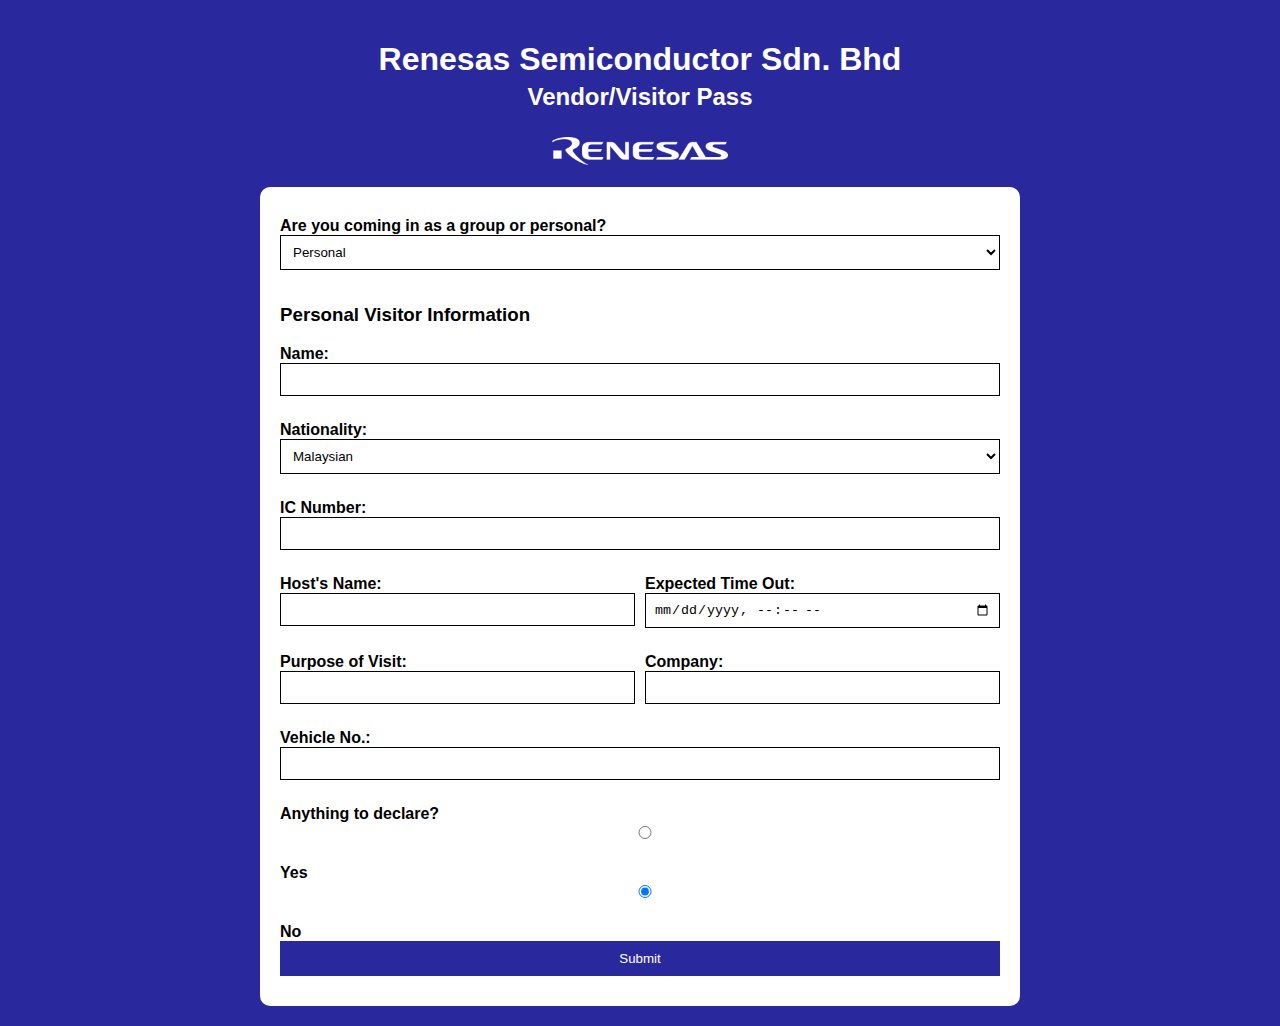
<file: index.html>
<!DOCTYPE html>
<html lang="en">

<head>
    <meta charset="UTF-8">
    <meta name="viewport" content="width=device-width, initial-scale=1.0">
    <title>Renesas Semiconductor Sdn. Bhd Vendor/Visitor Pass</title>
    <link rel="stylesheet" href="style.css">
</head>

<body>
    <div style="text-align: center;">
        <h1 style="font-size: 2em; margin-bottom: 5px;">Renesas Semiconductor Sdn. Bhd</h1>
        <h2 style="font-size: 1.5em; margin-top: 0;">Vendor/Visitor Pass</h2>
        <img src="renesas-logo.png" alt="Renesas Logo"
            style="max-width: 200px; margin: 0 auto 20px; display: block;">
    </div>
    <form id="visitorForm">
        <!-- Group or Personal -->
        <label for="groupType">Are you coming in as a group or personal?</label>
        <select id="groupType" onchange="toggleGroup()">
            <option value="personal">Personal</option>
            <option value="group">Group</option>
        </select>

        <!-- Personal Visitor Info -->
        <div id="personalInfo">
            <h3>Personal Visitor Information</h3>
            <label for="personalName">Name:</label>
            <input type="text" id="personalName" name="personalName" required>

            <label for="personalNationality">Nationality:</label>
            <select id="personalNationality" name="personalNationality" required></select>

            <label for="personalIC">IC Number:</label>
            <input type="text" id="personalIC" name="personalIC" required>
        </div>

        <!-- Group Visitor Info -->
        <div id="groupSize" class="hidden">
            <label for="numPeople">How many people in the group?</label>
            <input type="number" id="numPeople" min="1" onchange="enableGenerateButton()">
        </div>
        <button type="button" id="generateFields" class="hidden" onclick="generateIndividualFields()">Generate
            Individual Fields</button>
        <div id="individualFields"></div>

        <!-- Shared Fields -->
        <div id="sharedFields">
            <div class="field-row">
                <div>
                    <label for="hostName">Host's Name:</label>
                    <input type="text" id="hostName" >
                </div>
                <div>
                    <label for="timeOutExpected">Expected Time Out:</label>
                    <input type="datetime-local" id="timeOutExpected" required>
                </div>
            </div>

            <div class="field-row">
                <div>
                    <label for="sharedPurpose">Purpose of Visit:</label>
                    <input type="text" id="sharedPurpose" required>
                </div>
                <div>
                    <label for="sharedCompany">Company:</label>
                    <input type="text" id="sharedCompany">
                </div>
            </div>

            <div class="field-row">
                <div>
                    <label for="sharedVehicleNo">Vehicle No.:</label>
                    <input type="text" id="sharedVehicleNo">
                </div>
            </div>

            <label>Anything to declare?</label>
            <div>
                <input type="radio" id="declareYes" name="declare" value="yes" onchange="toggleDeclaration()">
                <label for="declareYes">Yes</label>
                <input type="radio" id="declareNo" name="declare" value="no" onchange="toggleDeclaration()" checked>
                <label for="declareNo">No</label>
            </div>

            <div id="declarationSection" class="hidden">
                <h2>Declaration Form</h2>
                <div id="declarations">
                    <div class="declaration">
                        <div class="field-row">
                            <div>
                                <label>Description:</label>
                                <input type="text" class="desc">
                            </div>
                            <div>
                                <label>Type:</label>
                                <select class="type" onchange="toggleOthers(this)">
                                    <option value="USB">USB</option>
                                    <option value="laptop">Laptop</option>
                                    <option value="others">Others</option>
                                </select>
                                <input type="text" class="others-type hidden" placeholder="Specify others">
                            </div>
                            <div>
                                <label>Quantity:</label>
                                <input type="number" class="quantity" min="1" value="1">
                            </div>
                            <div style="flex-basis:100%; width:100%;">
                                <button type="button" onclick="removeDeclaration(this)">Remove</button>
                            </div>
                        </div>
                    </div>
                </div>
                <button type="button" onclick="addDeclaration()">Add Another Item</button>
            </div>
        </div>

        <button type="submit">Submit</button>
    </form>

    <script src="vendor_pass.js"></script>
</body>

</html>
</file>
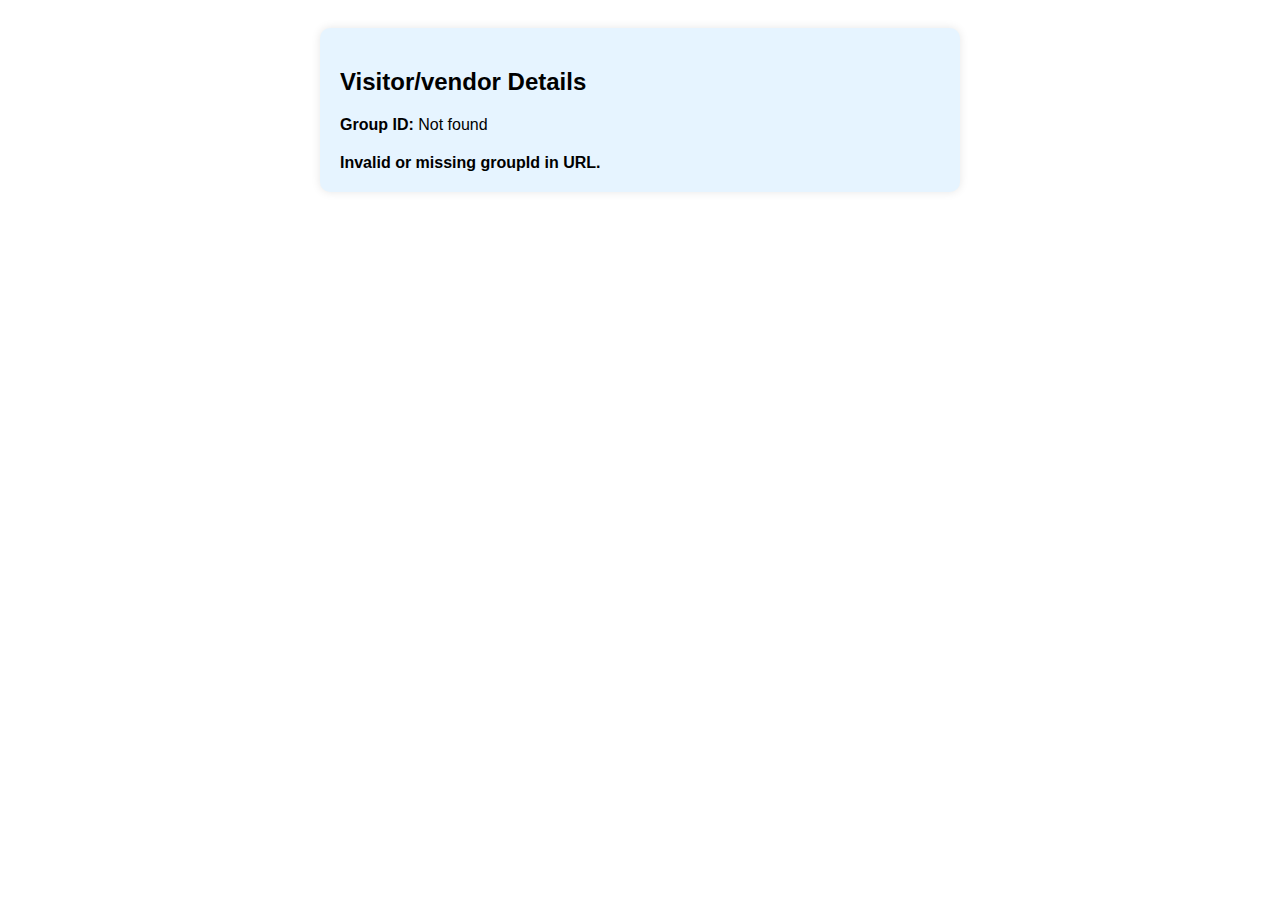
<file: details.html>
<!DOCTYPE html>
<html>
<head>
  <meta charset="UTF-8">
  <title>Group Details</title>
  <meta name="viewport" content="width=device-width, initial-scale=1.0">
  <style>
    body {
      font-family: Arial, sans-serif;
      padding: 20px;
    }
    .details-box {
      padding: 20px;
      border-radius: 10px;
      background: #e6f4ff;
      max-width: 600px;
      margin: auto;
      box-shadow: 0 0 10px rgba(0,0,0,0.1);
    }
    #result {
      margin-top: 20px;
    }
  </style>
</head>
<body>

<div class="details-box">
  <h2>Visitor/vendor Details</h2>
  <p><strong>Group ID:</strong> <span id="groupId"></span></p>
  <div id="result">Loading...</div>
</div>

<script>
  // Get groupId from URL
  const params = new URLSearchParams(window.location.search);
  const groupId = params.get("groupId");
  document.getElementById("groupId").textContent = groupId || "Not found";

  // Fetch data from Power Automate flow
  async function fetchGroupData(groupId) {
    const url = "https://prod-40.japaneast.logic.azure.com:443/workflows/6e348cdb26c0415599d082846fb25c4f/triggers/manual/paths/invoke?api-version=2016-06-01&sp=%2Ftriggers%2Fmanual%2Frun&sv=1.0&sig=_G9XKnmwgwQlQMvrd29KkAjANMIwmipspY7vAya3BhY";

    try {
      const res = await fetch(url, {
        method: "POST",
        headers: {
          "Content-Type": "application/json"
        },
        body: JSON.stringify({ groupId })
      });

      const data = await res.json();
      // ✅ Debugging: Show the raw response for testing
    console.log("Raw Response:", data);

      if (data.status === "success" && data.data) {
           const peopleHtml = data.data.map((info, i) => `
          <div class="user-entry"  style="line-height: 2;">
            <strong>Name:</strong> ${info.name || "N/A"}<br>
            <strong>Nationality:</strong> ${info.nationality || "N/A"}<br>
            <strong>IC Number:</strong> ${info.icNumber || "N/A"}<br>
            <strong>Vehicle No:</strong> ${info.vehicleNo || "N/A"}<br>
            <strong>Purpose:</strong> ${info.purpose || "N/A"}<br>
            <strong>Company:</strong> ${info.company || "N/A"}<br>
            <strong>Host Name:</strong> ${info.hostName || "N/A"}<br>
            <strong>Expected Timeout:</strong> ${info.TimeOutExpected || "N/A"}<br>
            <strong>Declarations:</strong> ${info.declaration || "N/A"}<br>
            <strong>Description:</strong> ${info.declarationDescriptions || "N/A"}<br>
            <strong>Type:</strong> ${info.declarationTypes || "N/A"}<br>
            <strong>Specify Others:</strong> ${info.specifyOthers || "N/A"}<br>
            <strong>Declaration Quantity:</strong> ${info.declarationQuantity || "N/A"}<br>
          </div>
        `).join("");

        document.getElementById("result").innerHTML = peopleHtml;

      } else {
        document.getElementById("result").innerHTML = `<strong>No data found for Group ID: ${groupId}</strong>`;
      }
    } catch (error) {
      document.getElementById("result").innerHTML = `<strong>Error fetching data: ${error.message}</strong>`;
    }
  }

  // Call fetch when page loads
  if (groupId) {
    fetchGroupData(groupId);
  } else {
    document.getElementById("result").innerHTML = `<strong>Invalid or missing groupId in URL.</strong>`;
  }
</script>

</body>
</html>
</file>
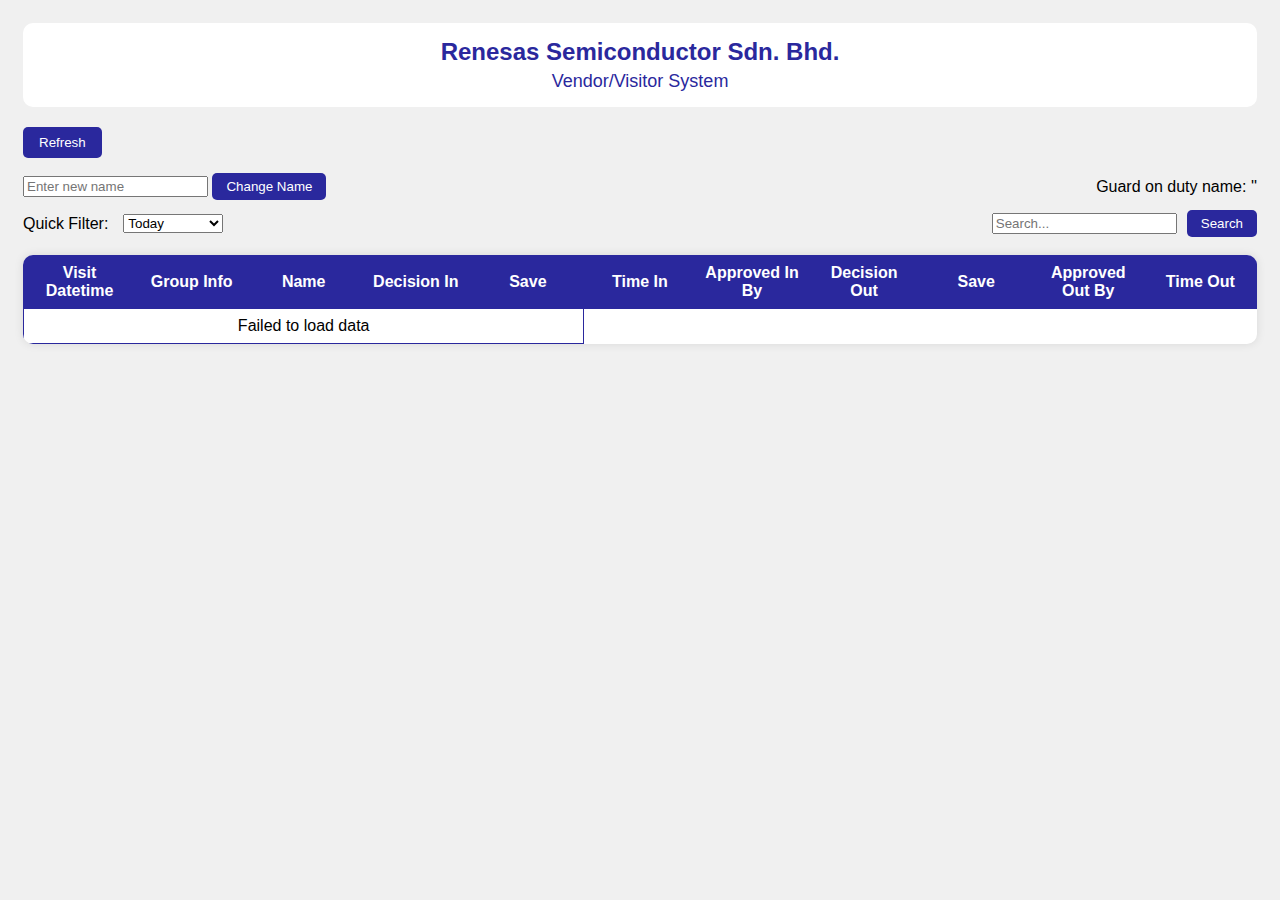
<file: guard.html>
<!DOCTYPE html>
<html lang="en">

<head>
    <meta charset="UTF-8">
    <title>Group Approval Table</title>
    <meta name="viewport" content="width=device-width, initial-scale=1.0">
    <style>
        body {
            font-family: Arial, sans-serif;
            padding: 15px;
            background: #f0f0f0;
        }

        .top-buttons {
            display: flex;
            flex-wrap: wrap;
            gap: 10px;
            margin-bottom: 15px;
        }

        .top-buttons button {
            margin-right: 10px;
            padding: 8px 16px;
            background: #2A289D;
            color: white;
            border: none;
            border-radius: 5px;
            cursor: pointer;
        }

        .primary-button {
            padding: 6px 14px;
            background: #2A289D;
            color: white;
            border: none;
            border-radius: 5px;
            cursor: pointer;
        }

        .table-container {
            overflow-x: auto;
            background: white;
            border-radius: 10px;
            box-shadow: 0 0 10px rgba(0, 0, 0, 0.1);
        }

        table {
            width: 100%;
            min-width: unset;
            border-collapse: collapse;
            table-layout: fixed;
        }

        th,
        td {
            border: 1px solid #2A289D;
            padding: 8px;
            text-align: center;
            width: auto;
            word-wrap: break-word;
        }

        th {
            background-color: #2A289D;
            color: white;
        }

        tr:nth-child(even) {
            background-color: #e0e1f0;
        }

        a.group-link {
            color: #6a6dbe;
            text-decoration: none;
            font-weight: bold;
        }

        a.group-link:hover {
            text-decoration: underline;
        }

        .vertical-radios {
            display: flex;
            flex-direction: column;
            align-items: center;
            gap: 5px;
        }

        .vertical-radios label {
            display: flex;
            align-items: center;
            gap: 5px;
        }

        @media (max-width: 600px) {

            th,
            td {
                font-size: 10px;
                padding: 6px;
            }

            .top-buttons button {
                padding: 6px 12px;
                font-size: 14px;
            }
        }
    </style>
</head>

<body>
    <!-- Add this inside <body>, just after <body> tag and before .top-buttons -->
    <div
        style="text-align: center; color: #2A289D; background: white; padding: 15px 10px; border-radius: 10px; margin-bottom: 20px;">
        <div style="font-weight: bold; font-size: 24px; font-family: Arial, sans-serif;">
            Renesas Semiconductor Sdn. Bhd.
        </div>
        <div style="font-size: 18px; color: #2A289D; font-family: Arial, sans-serif; margin-top: 5px;">
            Vendor/Visitor System
        </div>
    </div>
    <div class="top-buttons">
        <button id="refreshBtn" onclick="refreshTable()">Refresh</button>
    </div>

    <div style="margin-top: 10px; display: flex; align-items: center; justify-content: space-between;">
        <div>
            <input type="text" id="nameInput" placeholder="Enter new name" />
            <button class="primary-button" onclick="changeName()">Change Name</button>
        </div>
        <div id="nameDisplay" style="margin-left: 20px;">Guard on duty name: ''</div>
    </div>


    <div style="margin-top: 10px; display: flex; align-items: center; justify-content: space-between; width: 100%;">
        <!-- Quick Filter Section -->
        <div style="display: flex; align-items: center; gap: 15px;">
            <label for="dayFilter">Quick Filter:</label>
            <select id="dayFilter" onchange="toggleDateInput()">
                <option value="today">Today</option>
                <option value="yesterday">Yesterday</option>
                <option value="custom">Custom Date</option>
            </select>
            <input type="date" id="customDateInput" style="display: none;" onchange="applyDayFilter()">
        </div>

        <!-- Search Section -->
        <div style="display: flex; align-items: center; gap: 10px;">
            <input type="text" id="searchInput" placeholder="Search..." />
            <button class="primary-button" onclick="searchTable()">Search</button>
        </div>
    </div>
    <br>
    <div class="table-container">
        <table>
            <thead>
                <tr>
                    <th>Visit Datetime</th>
                    <th>Group Info</th>
                    <th>Name</th>
                    <th>Decision In</th>
                    <th>Save</th>
                    <th>Time In</th>
                    <th>Approved In By</th>
                    <th>Decision Out</th>
                    <th>Save</th>
                    <th>Approved Out By</th>
                    <th>Time Out</th>
                </tr>
            </thead>
            <tbody id="tableBody">
                <tr>
                    <td colspan="11" style="text-align:center;">Loading...</td>
                </tr>
            </tbody>
        </table>
    </div>
    <script src="guard.js"></script>
</body>
</file>
<file: style.css>
body {
    font-family: Arial, sans-serif;
    width: 100%;
    max-width: 800px;
    margin: 0 auto;
    padding: 20px;
    background-color: #2A289D;
    color: white;
    box-sizing: border-box; /* Add this */
}

form {
    display: flex;
    flex-direction: column;
    background-color: white;
    padding: 20px;
    border-radius: 10px;
    color: black;
    width: 100%; /* Add this */
    box-sizing: border-box; /* Add this */
}

label {
    margin-top: 10px;
    font-weight: bold;
    display: block; /* Ensure labels are block elements */
}

input, select, textarea {
    margin-bottom: 15px;
    padding: 8px;
    box-sizing: border-box;
    width: 100%;
    background-color: white;
    color: black;
    border: 1.5px solid black;
    max-width: 100%; /* Ensure they don't overflow */
}

.hidden {
    display: none;
}

.person-section {
    border: 1px solid #ddd;
    padding: 15px;
    margin-bottom: 20px;
    background-color: #f9f9f9;
    border-radius: 5px;
    width: 100%; /* Add this */
    box-sizing: border-box; /* Add this */
}

.person-section h3 {
    margin-top: 0;
}

.field-row {
    display: flex;
    flex-wrap: wrap;
    gap: 10px;
    width: 100%; /* Add this */
}

.field-row > div {
    flex: 1 1 45%;
    min-width: 200px;
    box-sizing: border-box; /* Add this */
}

.declaration {
    margin-bottom: 10px;
    width: 100%; /* Add this */
}

button {
    padding: 10px;
    background-color: #2A289D;
    color: white;
    border: none;
    cursor: pointer;
    margin-bottom: 10px;
    width: 100%; /* Make buttons full width */
    margin-left: auto;
    margin-right: auto;
}

button:hover {
    background-color: #1d1d80;
}


/* Improved media query */
@media (max-width: 768px) {
    body {
        padding: 10px;
    }
    
    form {
        padding: 15px;
    }
    
    .field-row {
        flex-direction: column;
        gap: 5px;
    }
    
    .field-row > div {
        flex: 1 1 100%;
        min-width: 100%;
    }
    
    button {
        max-width: 100%;
    }
    
}

/* For very small screens */
@media (max-width: 480px) {
    body {
        padding: 5px;
    }
    
    h1 {
        font-size: 1.5em;
    }
    
    h2 {
        font-size: 1.2em;
    }
    
    input, select, textarea {
        padding: 6px;
    }
}
</file>
